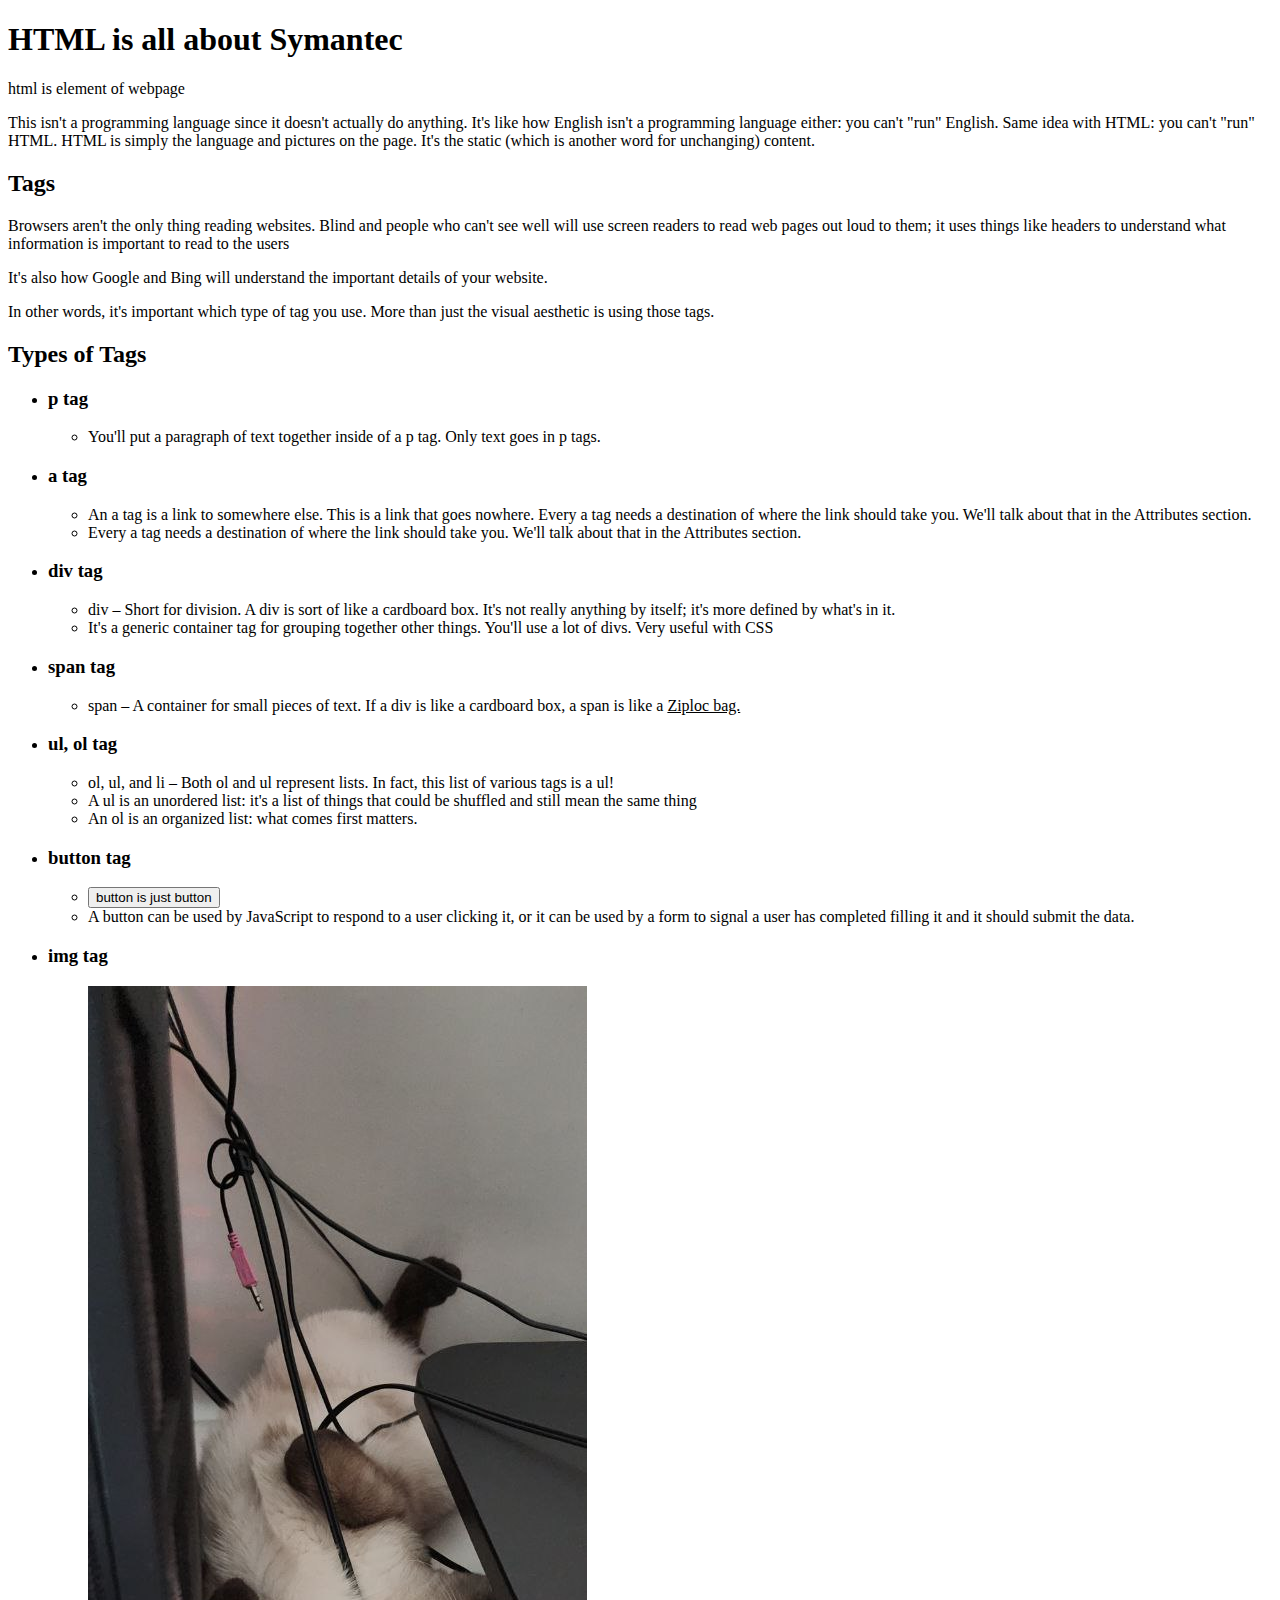
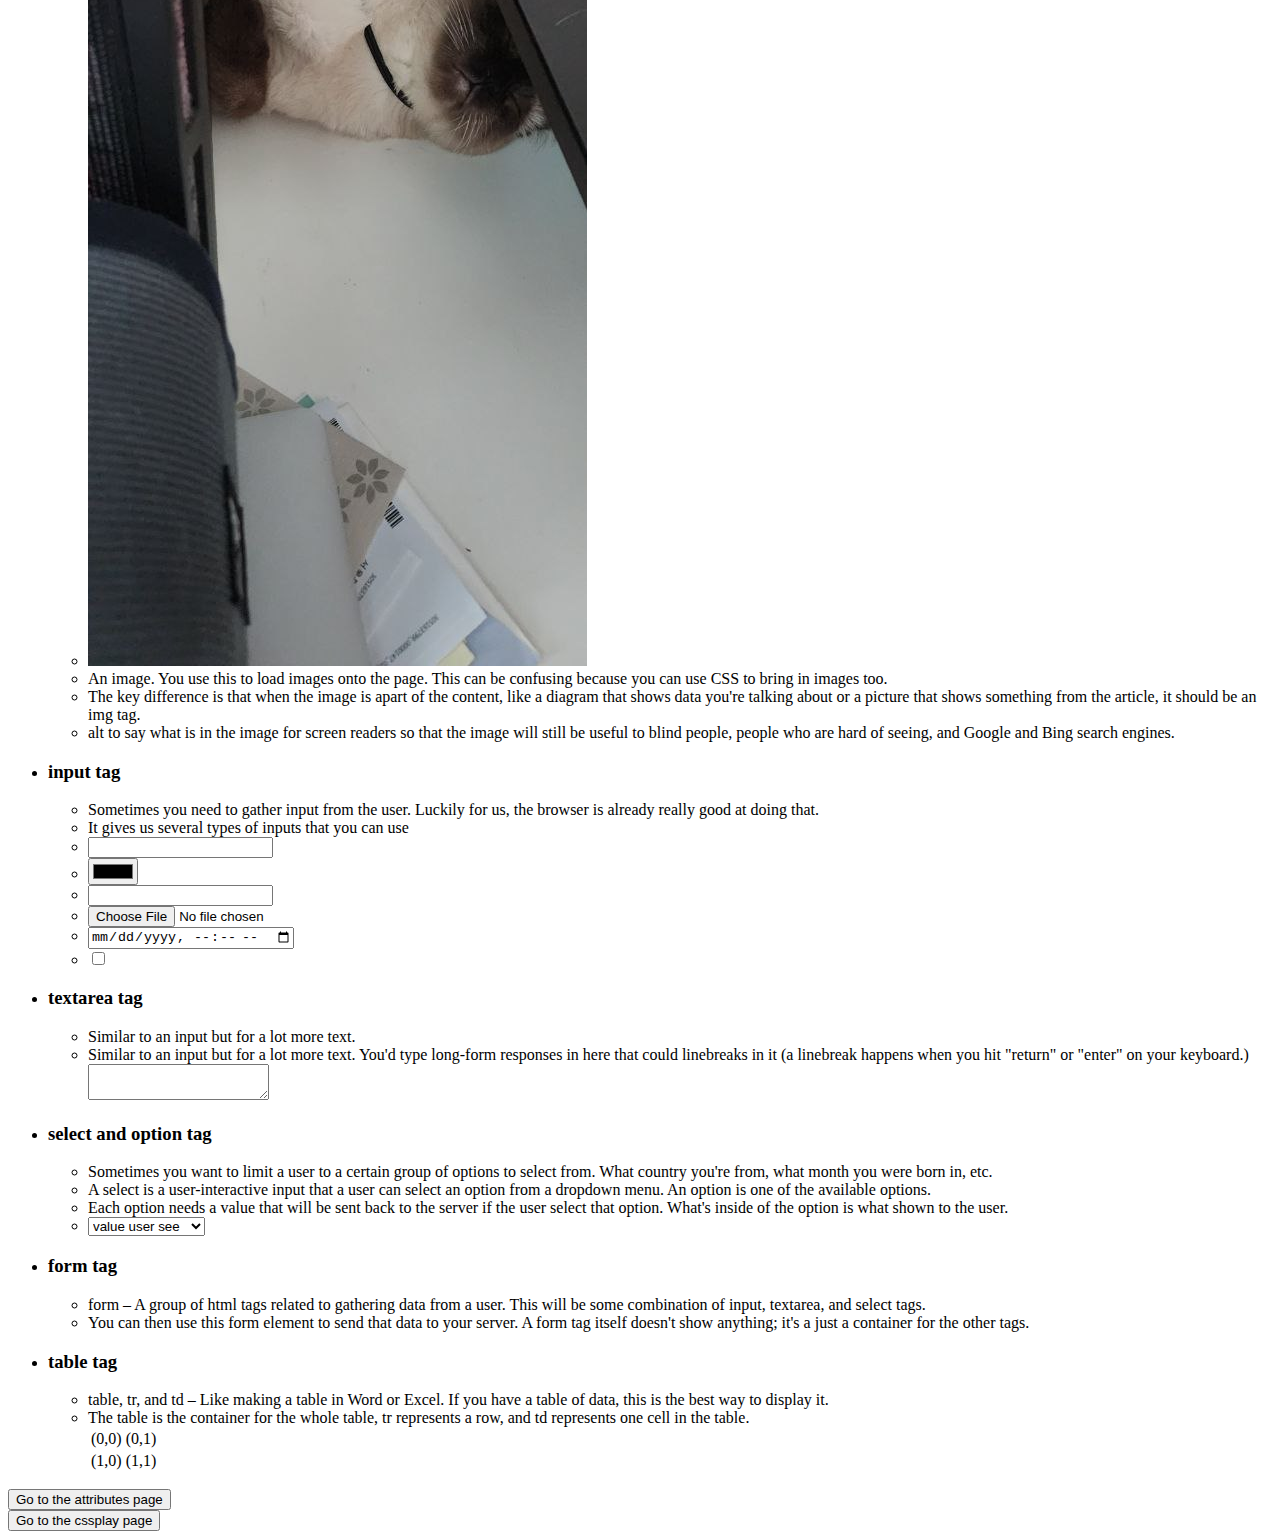
<file: index.html>
<!--lite-server :: command to run server-->
<!DOCTYPE html>
<html lang="en">
<head>
    <meta charset="UTF-8">
    <title>This is what I learnt about html</title>
</head>
<body>
    <div>
        <h1 class="heading">HTML is all about Symantec</h1>
        <p>html is element of webpage</p>
        <p>This isn't a programming language since it doesn't actually do anything. It's like how English isn't a programming language either: you can't "run" English. Same idea with HTML: you can't "run" HTML. HTML is simply the language and pictures on the page. It's the static (which is another word for unchanging) content.</p>
    </div>
    <div>
        <h2 class="heading">Tags</h2>
        <p>Browsers aren't the only thing reading websites. Blind and people who can't see well will use screen readers to read web pages out loud to them; it uses things like headers to understand what information is important to read to the users</p>
        <p>It's also how Google and Bing will understand the important details of your website.</p>
        <p> In other words, it's important which type of tag you use. More than just the visual aesthetic is using those tags.</p>
    </div>
    <div>
        <h2 class="heading">Types of Tags</h2>
        <ul>
            <li><h3>p tag</h3></li>
            <ul>
                <li>You'll put a paragraph of text together inside of a p tag. Only text goes in p tags.</li>
            </ul>
        </ul>
        <ul>
            <li><h3>a tag</h3></li>
            <ul>
                <li>An a tag is a link to somewhere else. This is a link that goes nowhere. Every a tag needs a destination of where the link should take you. We'll talk about that in the Attributes section.</li>
                <li>Every a tag needs a destination of where the link should take you. We'll talk about that in the Attributes section.</li>
            </ul>
        </ul>
        <ul>
            <li><h3>div tag</h3></li>
            <ul>
                <li>div – Short for division. A div is sort of like a cardboard box. It's not really anything by itself; it's more defined by what's in it. </li>
                <li>It's a generic container tag for grouping together other things. You'll use a lot of divs. Very useful with CSS</li>
            </ul>
        </ul>
        <ul>
            <li><h3>span tag</h3></li>
            <ul>
                <li>span – A container for small pieces of text. If a div is like a cardboard box, a span is like a 
                    <span style="text-decoration: underline">Ziploc bag.</span></li>
            </ul>
        </ul>
        <ul>
            <li><h3>ul, ol tag</h3></li>
            <ul>
                <li>ol, ul, and li – Both ol and ul represent lists. In fact, this list of various tags is a ul!</li>
                <li>A ul is an unordered list: it's a list of things that could be shuffled and still mean the same thing</li>
                <li> An ol is an organized list: what comes first matters.</li>
            </ul>
        </ul>
        <ul>
            <li><h3>button tag</h3></li>
            <ul>
                <li><button>button is just button</button></li>
                <li> A button can be used by JavaScript to respond to a user clicking it, or it can be used by a form to signal a user has completed filling it and it should submit the data.</li>
            </ul>
        </ul>
        <ul>
            <li><h3>img tag</h3></li>
            <ul>
                <li><img src="photo_2023-05-22_19-22-13.jpg" alt="capuchino"></li>
                <li> An image. You use this to load images onto the page. This can be confusing because you can use CSS to bring in images too. </li>
                <li>The key difference is that when the image is apart of the content, like a diagram that shows data you're talking about or a picture that shows something from the article, it should be an img tag. </li>
                <li>alt to say what is in the image for screen readers so that the image will still be useful to blind people, people who are hard of seeing, and Google and Bing search engines. </li>
            </ul>
        </ul>
        <ul>
            <li><h3>input tag</h3></li>
            <ul>
                <li> Sometimes you need to gather input from the user. Luckily for us, the browser is already really good at doing that. </li>
                <li>It gives us several types of inputs that you can use </li>
                <li><input type="text"></li>
                <li><input type="color"></li>
                <li><input type="number"></li>
                <li><input type="file"></li>
                <li><input type="datetime-local"></li>
                <li><input type="checkbox"></li>
            </ul>
        </ul>
        <ul>
            <li><h3>textarea tag</h3></li>
            <ul>
                <li> Similar to an input but for a lot more text. </li>
                <li> Similar to an input but for a lot more text. You'd type long-form responses in here that could linebreaks in it (a linebreak happens when you hit "return" or "enter" on your keyboard.) </li>
                <textarea></textarea>
            </ul>
        </ul>
        <ul>
            <li><h3>select and option tag</h3></li>
            <ul>
                <li>Sometimes you want to limit a user to a certain group of options to select from. What country you're from, what month you were born in, etc. </li>
                <li>A select is a user-interactive input that a user can select an option from a dropdown menu. An option is one of the available options. </li>
                <li>Each option needs a value that will be sent back to the server if the user select that option. What's inside of the option is what shown to the user. </li>
                <li>
                    <select>
                        <option value="value send to server">value user see</option>
                        <option value="value send to server2">value user see2</option>
                    </select>
                </li>
            </ul>
        </ul>
        <ul>
            <li><h3>form tag</h3></li>
            <ul>
                <li>form – A group of html tags related to gathering data from a user. This will be some combination of input, textarea, and select tags. </li>
                <li>You can then use this form element to send that data to your server. A form tag itself doesn't show anything; it's a just a container for the other tags. </li>
            </ul>
        </ul>
        <ul>
            <li><h3>table tag</h3></li>
            <ul>
                <li>table, tr, and td – Like making a table in Word or Excel. If you have a table of data, this is the best way to display it.</li>
                <li>The table is the container for the whole table, tr represents a row, and td represents one cell in the table.</li>
                <table>
                    <tr>
                        <td>(0,0)</td>
                        <td>(0,1)</td>
                    </tr>
                    <tr>
                        <td>(1,0)</td>
                        <td>(1,1)</td>
                    </tr>
                </table>
            </ul>
        </ul>
        <!--this is just a comments-->
    </div>
    <div><a href="attributes.html"><button>Go to the attributes page</button></a></div>
    <div><a href="css_playground.html"><button>Go to the cssplay page</button></a></div>
    
</body>
</html>
</file>
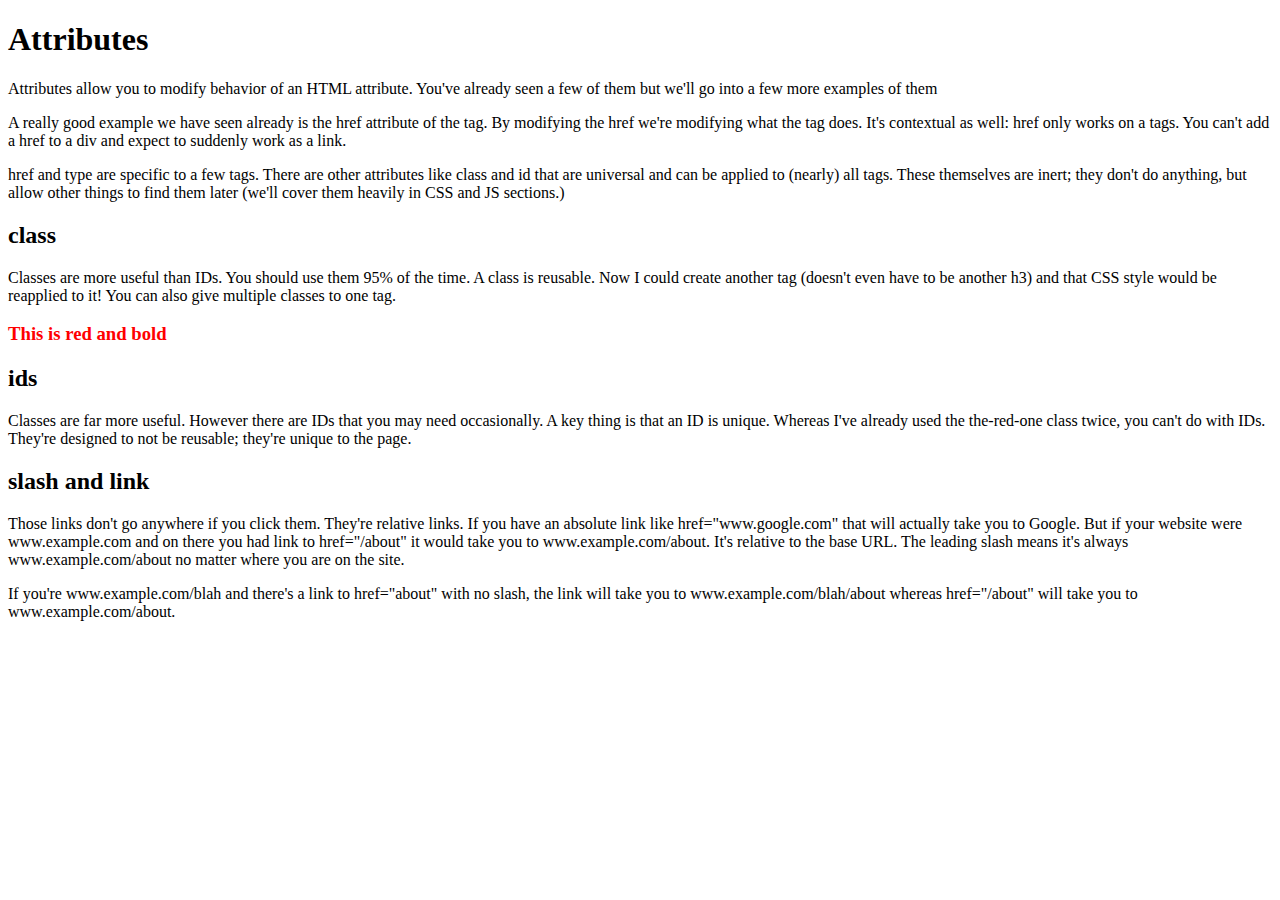
<file: attributes.html>
<!DOCTYPE html>
<html lang="en">
<head>
    <meta charset="UTF-8">
    <title>This is what I learnt about html</title>
</head>
<body>
    <div>
        <h1>Attributes</h1>
        <p>Attributes allow you to modify behavior of an HTML attribute. You've already seen a few of them but we'll go into a few more examples of them</p>
        <p>A really good example we have seen already is the href attribute of the <a href="www.frontendmasters.com"></a> tag. By modifying the href we're modifying what the tag does. It's contextual as well: href only works on a tags. You can't add a href to a div and expect to suddenly work as a link.</p>
        <p>href and type are specific to a few tags. There are other attributes like class and id that are universal and can be applied to (nearly) all tags. These themselves are inert; they don't do anything, but allow other things to find them later (we'll cover them heavily in CSS and JS sections.)</p>
    </div>
    <div>
        <h2>class</h2>
        <p>Classes are more useful than IDs. You should use them 95% of the time. A class is reusable. Now I could create another tag (doesn't even have to be another h3) and that CSS style would be reapplied to it! You can also give multiple classes to one tag.</p>
        <h3 class="the-red-one bloded">This is red and bold</h3>
        <style>
            .bolded{
                font-weight: bold;
            }

            .the-red-one {
                color: red;
            }
        </style>
    </div>
    <div>
        <h2>ids</h2>
        <p>Classes are far more useful. However there are IDs that you may need occasionally. A key thing is that an ID is unique. Whereas I've already used the the-red-one class twice, you can't do with IDs. They're designed to not be reusable; they're unique to the page.</p>
    </div>
    <div>
        <h2>slash and link</h2>
        <p>Those links don't go anywhere if you click them. They're relative links. If you have an absolute link like href="www.google.com" that will actually take you to Google. But if your website were www.example.com and on there you had link to href="/about" it would take you to www.example.com/about. It's relative to the base URL. The leading slash means it's always www.example.com/about no matter where you are on the site. </p>
        <p>If you're www.example.com/blah and there's a link to href="about" with no slash, the link will take you to www.example.com/blah/about whereas href="/about" will take you to www.example.com/about.</p>
    </div>
</body>
</html>
</file>
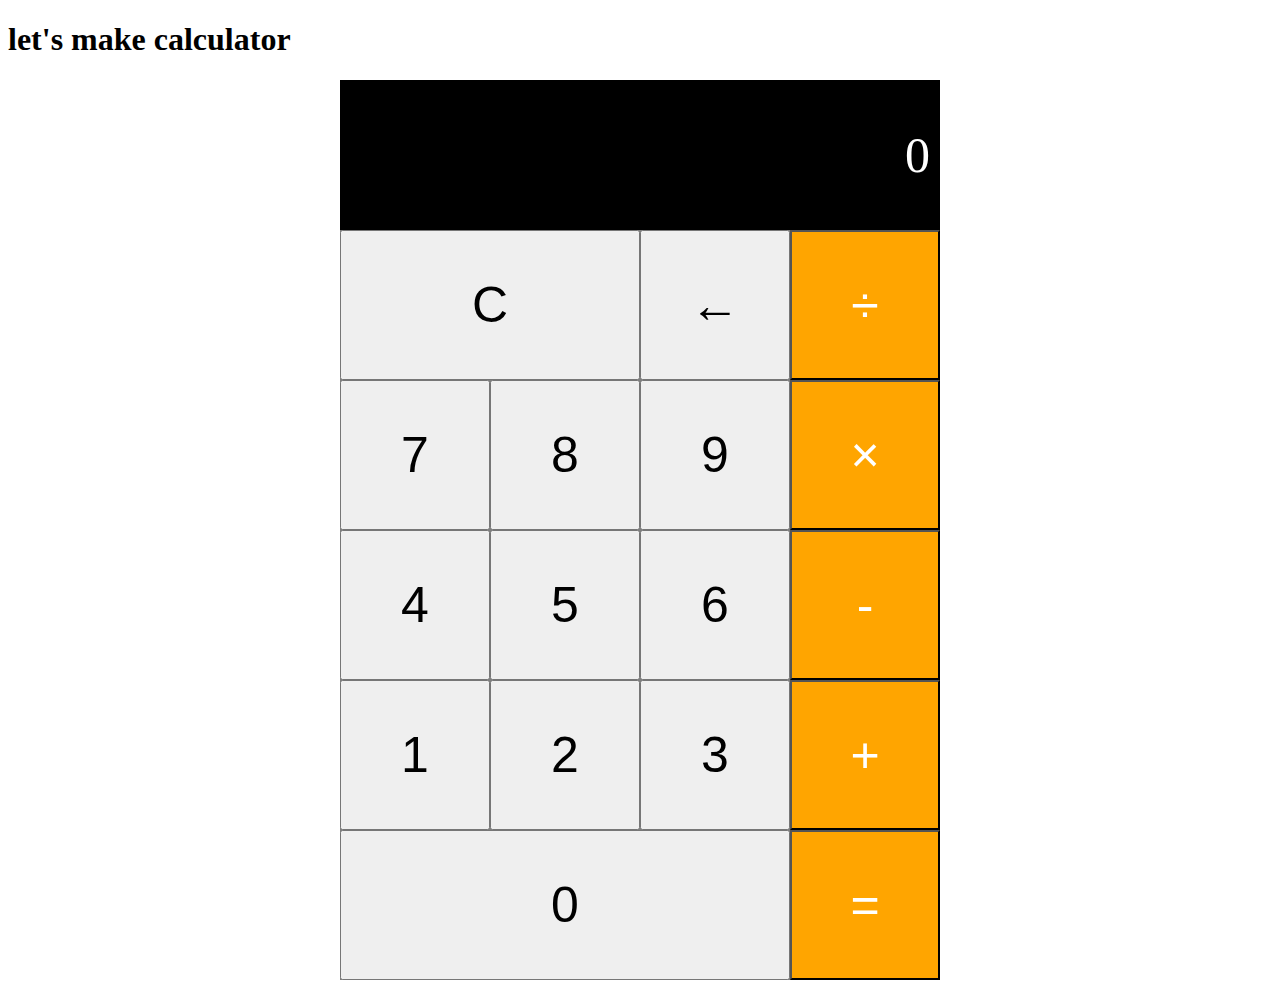
<file: calculator.html>
<!DOCTYPE html>
<html lang="en">
<head>
    <link rel="stylesheet" type="text/css" href="./calculator.css">
    <meta charset="UTF-8">
    <title>calculator</title>
</head>
<body>
    <h1>let's make calculator</h1>
    <div class="main-page">
        <div class="main-body">
            <div class="result-screen">
                <p class="result-num">0</p>
            </div>
            <div class="first row">
                <button class="cancel button-width-50">C</button>
                <button class="backspace button-width-25">←</button>
                <button class="divide button-width-25">÷</button>
            </div>
            <div class="second row">
                <button class="num-7 button-width-25">7</button>
                <button class="num-8 button-width-25">8</button>
                <button class="num-9 button-width-25">9</button>
                <button class="multiply button-width-25">×</button>
            </div>
            <div class="third row">
                <button class="num-4 button-width-25">4</button>
                <button class="num-5 button-width-25">5</button>
                <button class="num-6 button-width-25">6</button>
                <button class="minus button-width-25">-</button>
            </div>
            <div class="forth row">
                <button class="num-1 button-width-25">1</button>
                <button class="num-2 button-width-25">2</button>
                <button class="num-3 button-width-25">3</button>
                <button class="plus button-width-25">+</button>
            </div>
            <div class="fifth row">
                <button class="num-0 button-width-75">0</button>
                <button class="equal button-width-25">=</button>
            </div>
        </div>
    </div>
    <script src="calculator.js"></script>
</body>
</html>
</file>
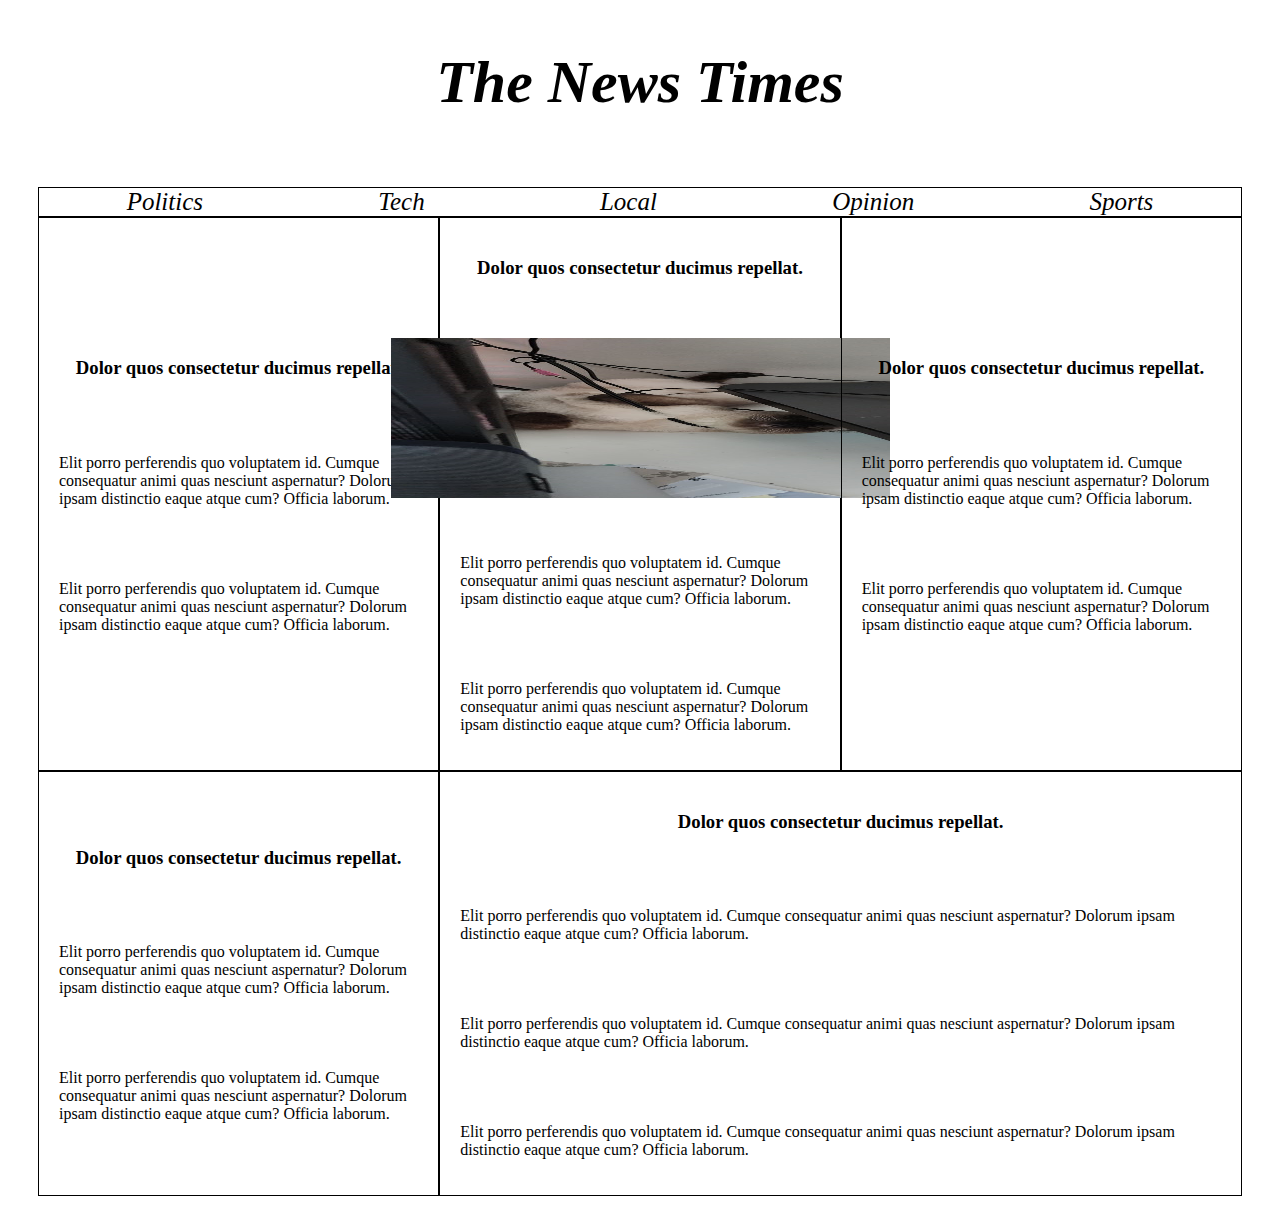
<file: css_playground.html>
<!DOCTYPE html>
<html lang="en">
<head>
    <meta charset="UTF-8">
    <title></title>
</head>
<body>
    <style>
        * {
            box-sizing: border-box;
        }
        .main-grid-table {
            margin: 30px;
        }
        .main-title {
            justify-content: center;
            display: flex;
            font-style: oblique;
            font-size: 30px;
        }
        .top-menu {
            grid-area: top-menu;
            list-style-type: none;
            display: flex;
            justify-content:space-around;
            font-size: 25px;
            font-style: italic;
            padding: 0px;
            margin: 0px;
            border: 1px solid black;
        }
        .article-1 {
            display: flex;
            flex-direction: column;
            justify-content: center;
            grid-area: article-1;
            border: 1px solid black;
        }
        .article-2 {
            display: flex;
            flex-direction: column;
            justify-content: center;
            grid-area: article-2;
            border: 1px solid black;
        }
        .article-3 {
            display: flex;
            flex-direction: column;
            justify-content: center;
            grid-area: article-3;
            border: 1px solid black;
        }
        .article-4 {
            display: flex;
            flex-direction: column;
            justify-content: center;
            grid-area: article-4;
            border: 1px solid black;
        }
        .article-5 {
            display: flex;
            flex-direction: column;
            justify-content: center;
            grid-area: article-5;
            border: 1px solid black;
        }
        .main-grid-table {
            display: grid;
            grid-template-areas: 
                "top-menu top-menu top-menu"
                "article-1 article-2 article-3"
                "article-4 article-5 article-5"
            ;
        }
        .article-title {
            padding: 20px;
            display: flex;
            justify-content: center;
        }
        .article-content {
            padding: 20px;
            display: flex;
            justify-content: center;
        }
        .article-pic {
            padding: 20px;
            display: flex;
            height: 200px;
            justify-content: center;
        }
        .nav {
            color: inherit;
            text-decoration: none;
        }
        .nav:hover {
            color: blue;
            text-decoration: underline;
        }
        

    </style>
    <header class="main-title">
        <h1>The News Times</h1>
    </header>
    <div class="main-grid-table">
        <ul class="top-menu">
            <li class="menu1"><a class="nav" href="index.html">Politics</a></li>
            <li class="menu2"><a class="nav" href="index.html">Tech</a></li>
            <li class="menu3"><a class="nav" href="index.html">Local</a></li>
            <li class="menu4"><a class="nav" href="index.html">Opinion</a></li>
            <li class="menu5"><a class="nav" href="index.html">Sports</a></li>
        </ul>

        <article class="article-1">
            <div class="article-title">
                <h3> Dolor quos consectetur ducimus repellat.</h2>
            </div>
            <div class="article-content">
                <p>Elit porro perferendis quo voluptatem id. Cumque consequatur animi quas nesciunt aspernatur? Dolorum ipsam distinctio eaque atque cum? Officia laborum.</p>
            </div>
            <div class="article-content">
                <p>Elit porro perferendis quo voluptatem id. Cumque consequatur animi quas nesciunt aspernatur? Dolorum ipsam distinctio eaque atque cum? Officia laborum.</p>
            </div>
        </article>

        <article class="article-2">
            <div class="article-title">
                <h3>Dolor quos consectetur ducimus repellat.</h3>
            </div>
            <div class="article-pic">
                <img src="photo_2023-05-22_19-22-13.jpg" alt="capuchino pic">
            </div>
            <div class="article-content">
                <p>Elit porro perferendis quo voluptatem id. Cumque consequatur animi quas nesciunt aspernatur? Dolorum ipsam distinctio eaque atque cum? Officia laborum.</p>
            </div>
            <div class="article-content">
                <p>Elit porro perferendis quo voluptatem id. Cumque consequatur animi quas nesciunt aspernatur? Dolorum ipsam distinctio eaque atque cum? Officia laborum.</p>
            </div>
        </article>

        <article class="article-3">
            <div class="article-title">
                <h3>Dolor quos consectetur ducimus repellat.</h3>
            </div>
            <div class="article-content">
                <p>Elit porro perferendis quo voluptatem id. Cumque consequatur animi quas nesciunt aspernatur? Dolorum ipsam distinctio eaque atque cum? Officia laborum.</p>
            </div>
            <div class="article-content">
                <p>Elit porro perferendis quo voluptatem id. Cumque consequatur animi quas nesciunt aspernatur? Dolorum ipsam distinctio eaque atque cum? Officia laborum.</p>
            </div>
        </article>

        <article class="article-4">
            <div class="article-title">
                <h3>Dolor quos consectetur ducimus repellat.</h3>
            </div>
            <div class="article-content">
                <p>Elit porro perferendis quo voluptatem id. Cumque consequatur animi quas nesciunt aspernatur? Dolorum ipsam distinctio eaque atque cum? Officia laborum.</p>
            </div>
            <div class="article-content">
                <p>Elit porro perferendis quo voluptatem id. Cumque consequatur animi quas nesciunt aspernatur? Dolorum ipsam distinctio eaque atque cum? Officia laborum.</p>
            </div>
        </article>

        <article class="article-5">
            <div class="article-title">
                <h3>Dolor quos consectetur ducimus repellat.</h3>
            </div>
            <div class="article-content">
                <p>Elit porro perferendis quo voluptatem id. Cumque consequatur animi quas nesciunt aspernatur? Dolorum ipsam distinctio eaque atque cum? Officia laborum.</p>
            </div>
            <div class="article-content">
                <p>Elit porro perferendis quo voluptatem id. Cumque consequatur animi quas nesciunt aspernatur? Dolorum ipsam distinctio eaque atque cum? Officia laborum.</p>
            </div>
            <div class="article-content">
                <p>Elit porro perferendis quo voluptatem id. Cumque consequatur animi quas nesciunt aspernatur? Dolorum ipsam distinctio eaque atque cum? Officia laborum.</p>
            </div>
        </article>

    </div>
</body>
</html>
</file>
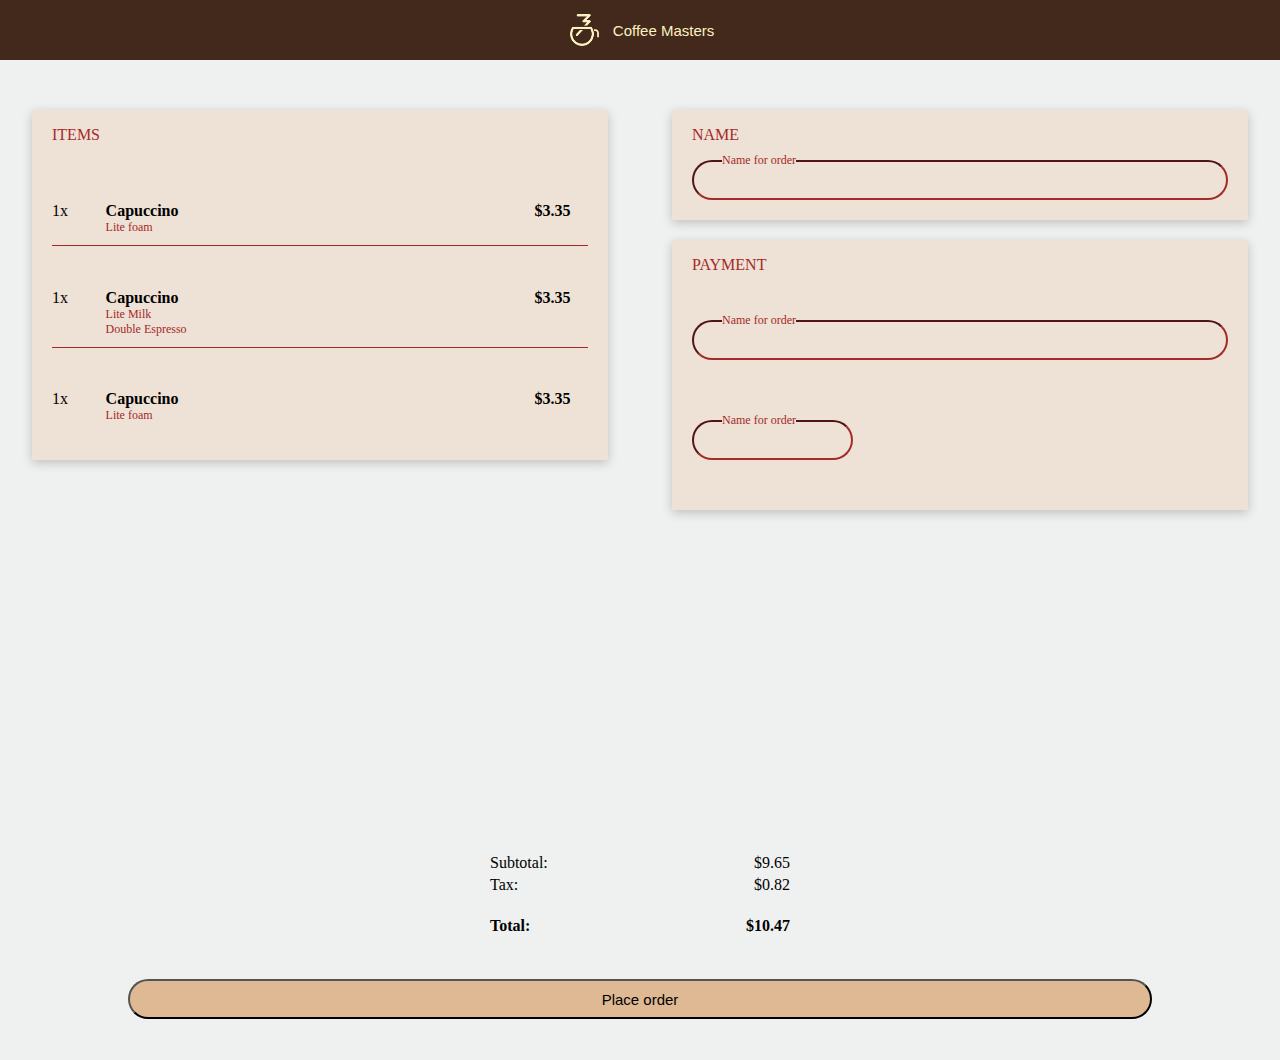
<file: css_project.html>
<!DOCTYPE html>
<html lang="en">
<head>
    <meta charset="UTF-8">
    <title>Coffe Masters</title>
</head>
<link
  href="https://fonts.googleapis.com/css2?family=Open+Sans:wght@400;700&display=swap"
  rel="stylesheet"
/>
<style>
    * {
        box-sizing: border-box;
    }
    body {
        margin: 0px;
        background: #EFF0F0;
    }
    .common-font {
        font-family: sans-serif;
    }

    .card {
    box-shadow: 0 3px 10px rgb(0 0 0 / 0.2);
    }

    .header-bar {
        display: flex;
        background: rgb(67, 40, 28);
        color: rgb(251, 242, 192);
        height: 60px;
        justify-content: center;
        align-items: center;
        padding: 5px;
    }
    .header-title {
        margin-left: 10px;
        font-size: 15px;
    }
    .header-image {
        max-height: 40px;
    }

    .main-border {
        margin-top: 50px;
        margin-bottom: 200px;
        height: 500px;
        display: flex;
        justify-content: space-around;
    }
    .left-border {
        width: 45%;
        height: 70%;
        background: #EEE1D5;
        padding-left: 20px;
        padding-right: 20px;
    }

    .left-orders {
        display: flex;
        flex-direction: column;
        justify-content: space-evenly;
        height: 90%;
    }

    .border-header {
        color: brown;
    }
    .order-grid {
        display: grid;
        grid-template-columns: 1fr 8fr 1fr;
        border-bottom: 1px solid brown;
        padding-bottom: 10px;
    }
    .order-grid:last-child {
        border-bottom: none;
    }
    .order-cnt {

    }
    .order-menu {
        font-weight: bold;

    }
    .order-price {
        font-weight: bold;
    }
    .order-ing {
        color: brown;
        font-size: 12px;

    }


    .right-border {
        width: 45%;
        display: flex;
        flex-direction: column;
        justify-content: flex-start;
        gap: 20px;
        height: 80%;

    }
    .name {
        padding: 20px;
        padding-top: 0px;
        background: #EEE1D5;
    }
    .payment {
        height: 400px;
        padding: 20px;
        padding-top: 0px;
        background: #EEE1D5;
    }
    .payment-flex {
        display: flex;
        flex-direction: column;
        justify-content: space-around;
        height: 80%;
    }

    .input-field-1 {
        position: relative;
        display: inline-block;
        width: 100%;
    }

    .input-field-2 {
        position: relative;
        display: inline-block;
        width: 100%;
    }

    .input-field-3 {
        position: relative;
        display: inline-block;
        width: 30%;
    }

    .first-label {
        position: absolute;
        left: 30px;
        top: -7px;
        background: #EEE1D5;
        color: brown;
        font-size: 12px;
    }
    .first-in {
        border-color: brown;
        border-radius: 5px;
        width: 100%;
        height: 40px;
        border-radius: 30px;
        padding-left: 30px;
        background: #EEE1D5;
    }
    .footer-flex {
        display: flex;
        flex-direction: column;
        align-items: center;
        justify-content: space-evenly;
        height: 250px;
    }
    .footer-table {
        width: 500px;
    }

    .menu {
        width: 150px;
        text-align: left;
    }
    .price {
        width: 150px;
        text-align: right;
    }
    .total {
        padding-top: 20px;
        font-weight: bold;
    }

    .footer-button {
        height: 40px;
        width: 80%;
        border-radius: 50px;
        background-color: #DEB993;
        font-size: 15px;
    }
    
</style>
<body>

    <div class="header-bar">
        <img class="header-image" src="coffee_masters_logo.png" alt="coffee masters">
        <p class="header-title common-font">Coffee Masters</p>
    </div>

    <div class="main-border">
        <div class="left-border card">
            <div class="border-header">
                <p>ITEMS</p>
            </div>
            <div class="left-orders">
                <div class="order-grid">
                    <div class="order-cnt">1x</div>
                    <div class="order-menu">Capuccino</div>
                    <div class="order-price">$3.35</div>
                    <div></div>
                    <div class="order-ing">Lite foam</div>
                    <div></div>
                </div>
                <div class="order-grid">
                    <div class="order-cnt">1x</div>
                    <div class="order-menu">Capuccino</div>
                    <div class="order-price">$3.35</div>
                    <div></div>
                    <div class="order-ing">Lite Milk</div>
                    <div></div>
                    <div></div>
                    <div class="order-ing">Double Espresso</div>
                    <div></div>

                </div>
                <div class="order-grid">
                    <div class="order-cnt">1x</div>
                    <div class="order-menu">Capuccino</div>
                    <div class="order-price">$3.35</div>
                    <div></div>
                    <div class="order-ing">Lite foam</div>
                    <div></div>
                </div>
            </div>
        </div>

        <div class="right-border">
            <div class="name card">
                <div class="border-header">
                    <p>NAME</p>
                </div>
                <div class="input-field-1">
                    <label for="first-input" class="first-label">Name for order</label>
                    <input id="first-input" type="text" class="first-in"/>
                </div>
            </div>

            <div class="payment card">
                <div class="border-header">
                    <p>PAYMENT</p>
                </div>
                <div class="payment-flex">
                    <div class="input-field-2">
                        <label for="first-input" class="first-label">Name for order</label>
                        <input id="first-input" type="text" class="first-in"/>
                    </div>
                    <div class="input-field-3">
                        <label for="first-input" class="first-label">Name for order</label>
                        <input id="first-input" type="text" class="first-in"/>
                    </div>
                </div>


            </div>

        </div>
    </div>

    <footer class="footer-flex">

        <table class="fotter-table">
            <tr>
                <td class="menu">Subtotal:</td>
                <td class="price">$9.65</td>
            </tr>
            <tr>
                <td class="menu">Tax:</td>
                <td class="price">$0.82</td>
            </tr>
            <tr>
                <td class="total menu">Total:</td>
                <td class="total price">$10.47</td>
            </tr>
        </table>

        <button class="footer-button" type="button"> Place order</button>

    </footer>
</body>
</html>
</file>
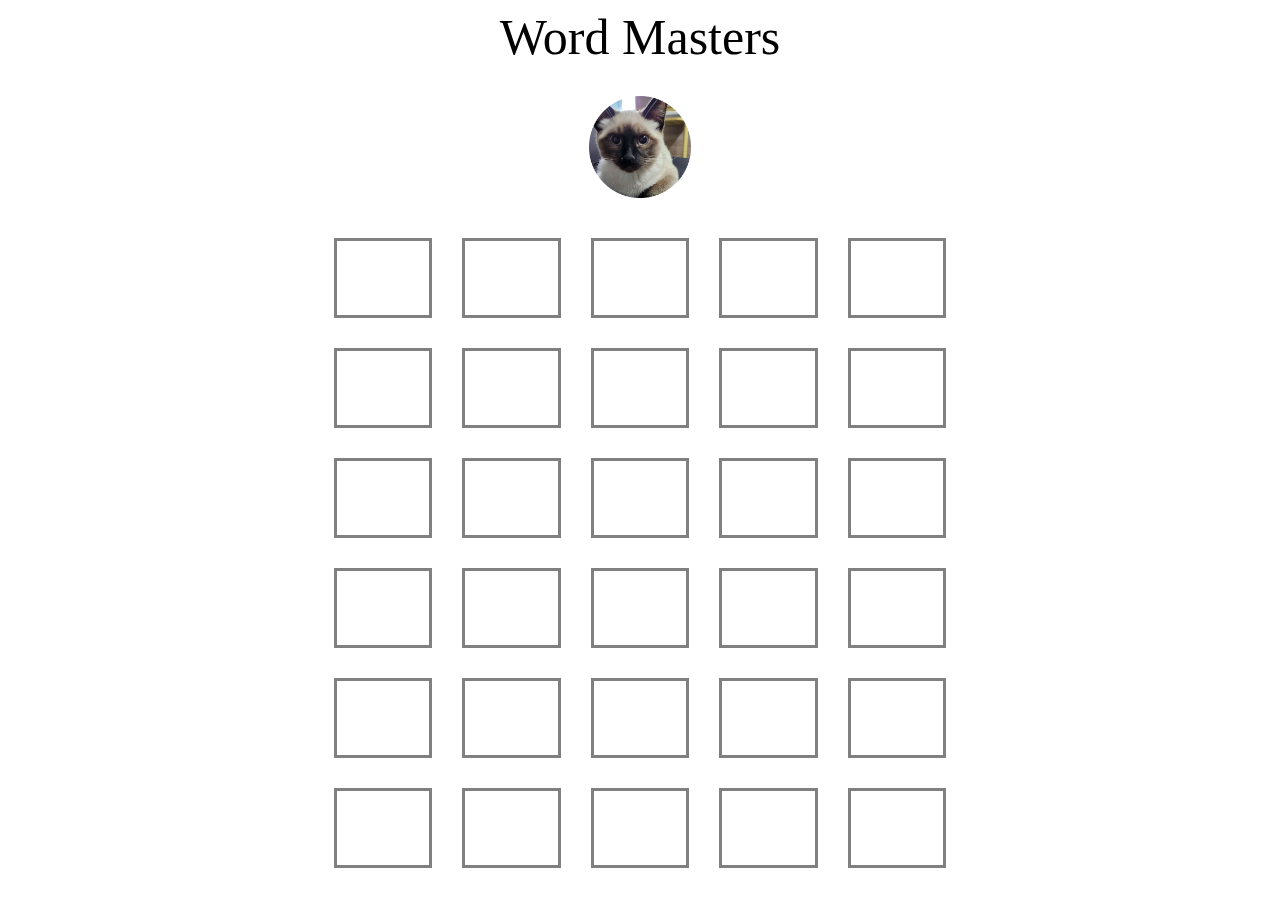
<file: word-guess.html>
<!DOCTYPE html>
<html lang="en">
<head>
    <link rel="stylesheet" type="text/css" href="./word-guess.css">
    <meta charset="UTF-8">
    <title>guess the word</title>
</head>
<body>
    <div class="mainpage">
        <div class="title">
            <p class="title-letter">Word Masters</p>
        </div>
        <div class="animation-screen">
            <!--img class="spinny-capuchino" src="cap-modified.png" alt="coffee"-->
        </div>
        <div class ="gaming-board" tabindex="0">
                <div class = "word-box">
                    <p class = "target-box"></p>
                </div>
                <div class = "word-box">
                    <p class = "target-box"></p>
                </div>
                <div class = "word-box">
                    <p class = "target-box"></p>
                </div>
                <div class = "word-box">
                    <p class = "target-box"></p>
                </div>
                <div class = "word-box">
                    <p class = "target-box"></p>
                </div>
                <div class = "word-box">
                    <p class = "target-box"></p>
                </div>
                <div class = "word-box">
                    <p class = "target-box"></p>
                </div>
                <div class = "word-box">
                    <p class = "target-box"></p>
                </div>
                <div class = "word-box">
                    <p class = "target-box"></p>
                </div>
                <div class = "word-box">
                    <p class = "target-box"></p>
                </div>
                <div class = "word-box">
                    <p class = "target-box"></p>
                </div>
                <div class = "word-box">
                    <p class = "target-box"></p>
                </div>
                <div class = "word-box">
                    <p class = "target-box"></p>
                </div>
                <div class = "word-box">
                    <p class = "target-box"></p>
                </div>
                <div class = "word-box">
                    <p class = "target-box"></p>
                </div>
                <div class = "word-box">
                    <p class = "target-box"></p>
                </div>
                <div class = "word-box">
                    <p class = "target-box"></p>
                </div>
                <div class = "word-box">
                    <p class = "target-box"></p>
                </div>
                <div class = "word-box">
                    <p class = "target-box"></p>
                </div>
                <div class = "word-box">
                    <p class = "target-box"></p>
                </div>
                <div class = "word-box">
                    <p class = "target-box"></p>
                </div>
                <div class = "word-box">
                    <p class = "target-box"></p>
                </div>
                <div class = "word-box">
                    <p class = "target-box"></p>
                </div>
                <div class = "word-box">
                    <p class = "target-box"></p>
                </div>
                <div class = "word-box">
                    <p class = "target-box"></p>
                </div>
                <div class = "word-box">
                    <p class = "target-box"></p>
                </div>
                <div class = "word-box">
                    <p class = "target-box"></p>
                </div>
                <div class = "word-box">
                    <p class = "target-box"></p>
                </div>
                <div class = "word-box">
                    <p class = "target-box"></p>
                </div>
                <div class = "word-box">
                    <p class = "target-box"></p>
                </div>

        </div>
    </div>
    <script src="word-guess.js"></script>
</body>
</html>
</file>
<file: calculator.css>
.main-page {
    display: flex;
    justify-content: center;
    align-items: center;
    width: 100%;
}
.main-body {
    width: 600px;
    height: 900px;
    padding: 0px;
    font-size: 50px;
}
.result-screen {
    width: 100%;
    height:150px;
    background-color: black;
    display: flex;
    align-items: center;
    justify-content: flex-end;
}
.result-num {
    color: white;
    padding: 10px;
    margin: 0;
    text-align: right;
}
.row {
    display: flex;
    width: 100%;
    height:150px;
    background-color: grey;
}
.button-width-25:last-child{
    background-color: orange;
    color: white;
}

.button-width-25 {
    width: 25%;
    font-size: inherit;
}
.button-width-50 {
    width: 50%;
    font-size: inherit;
}
.button-width-75 {
    width: 75%;
    font-size: inherit;
}
</file>
<file: word-guess.css>
html, body {
    height: 100%;
}

* {
  box-sizing: border-box;
}

.mainpage {
    height: 90%;
    width: 100%;
    display: flex;
    flex-direction: column;
    align-items: center;
}

.title {
    width: 50%;
    height: 20%;
    margin: 0;
    display: flex;
    align-items: center;
    justify-content: center;
}
.title-letter {
    margin: 0;
    font-size: 50px;
}

.animation-screen {
    display: flex;
    height: 20%;
    width: 50%;
    justify-content: center;
}


@keyframes spin {
    to {
        transform: rotate(360deg);
    }
}
.spinny-capuchino {
    padding: 30px;
    animation: spin 2s infinite linear;
}


.gaming-board {
    width: 50%;
    height: 80%;
    display: grid;
    grid-template-columns: 1fr 1fr 1fr 1fr 1fr;
    row-gap: 30px;
    column-gap: 30px;
    padding: 10px;
}
.word-box {
    border: 3px solid gray;
    height: 80px;
    display: flex;
    justify-content: center;
    align-items: center;
    font-size: 40px;
}


@keyframes rainbow {
    100%,
    0% {
      color: rgb(255, 0, 0);
    }
    8% {
      color: rgb(255, 127, 0);
    }
    16% {
      color: rgb(255, 255, 0);
    }
    25% {
      color: rgb(127, 255, 0);
    }
    33% {
      color: rgb(0, 255, 0);
    }
    41% {
      color: rgb(0, 255, 127);
    }
    50% {
      color: rgb(0, 255, 255);
    }
    58% {
      color: rgb(0, 127, 255);
    }
    66% {
      color: rgb(0, 0, 255);
    }
    75% {
      color: rgb(127, 0, 255);
    }
    83% {
      color: rgb(255, 0, 255);
    }
    91% {
      color: rgb(255, 0, 127);
    }
  }
  .rainbow-boi {
    animation: rainbow 4s infinite linear;
  }
</file>
